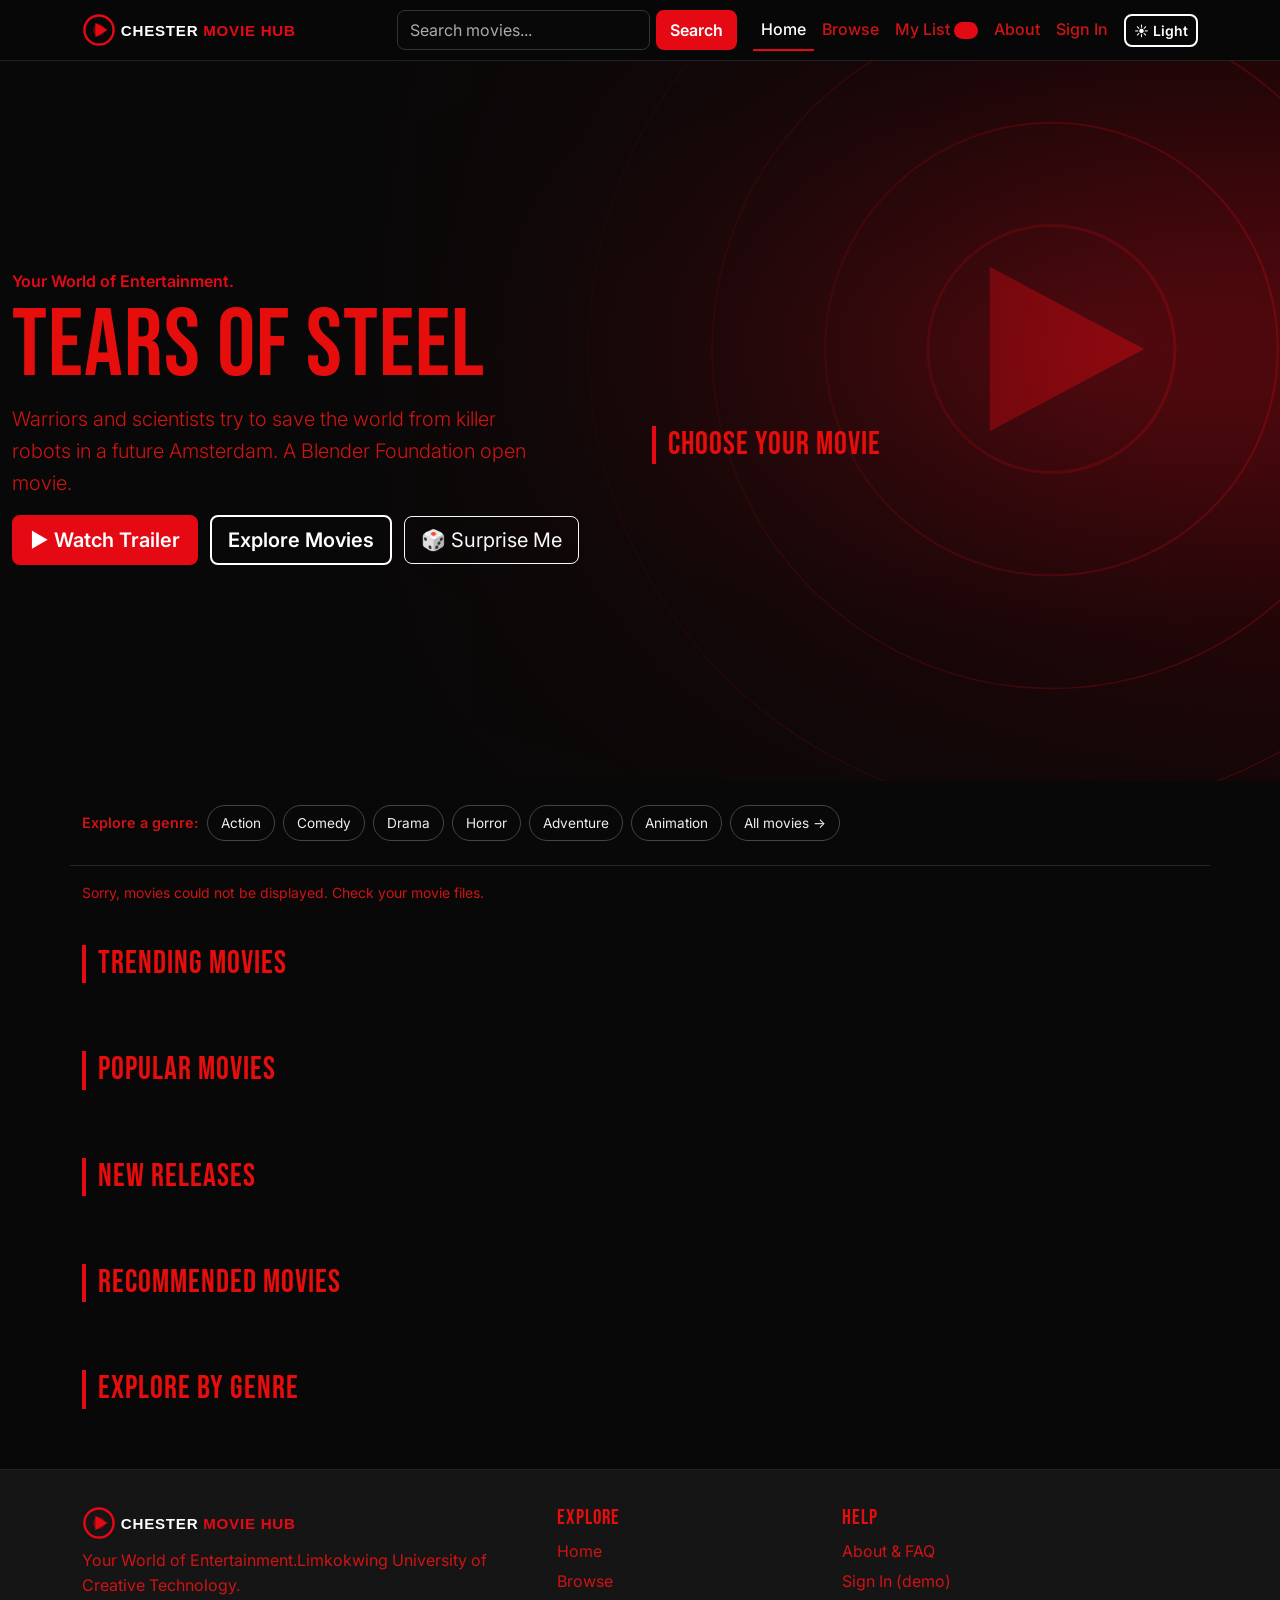
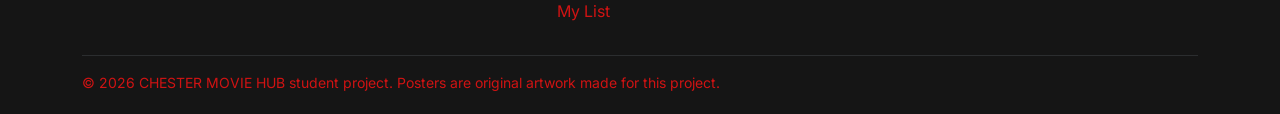
<file: index.html>
<!DOCTYPE html>
<html lang="en" data-bs-theme="dark">
<head>
  <meta charset="UTF-8">
  <meta name="viewport" content="width=device-width, initial-scale=1">
  <meta name="description" content="CHESTER MOVIE HUB streaming platform demo">
  <title>CHESTER MOVIE HUB | Your World of Entertainment</title>
  <link rel="icon" href="images/logo.svg" type="image/svg+xml">
  <link rel="preconnect" href="https://fonts.googleapis.com">
  <link href="https://fonts.googleapis.com/css2?family=Bebas+Neue&family=Inter:wght@400;500;600&display=swap" rel="stylesheet">
  <!-- Bootstrap 5 (CDN): navbar, grid, buttons, forms, modal, accordion, spacing utilities -->
  <link href="https://cdn.jsdelivr.net/npm/bootstrap@5.3.3/dist/css/bootstrap.min.css" rel="stylesheet">
  <link href="css/style.css" rel="stylesheet">
</head>



<script>
function playMovie(video, title) {
    const player = document.getElementById("moviePlayer");

    player.src = video;
    player.load();
    player.play();

    document.querySelector(".movie-player h3").textContent = title;
}
</script>

<body>
<header>
  <nav id="mainNav" class="navbar navbar-expand-lg sticky-top">
    <div class="container">
      <a class="navbar-brand" href="index.html"><img class="brand-logo" src="images/logo.svg" alt="CHESTER MOVIE HUB logo"></a>
      <button class="navbar-toggler" type="button" data-bs-toggle="collapse" data-bs-target="#navMenu" aria-controls="navMenu" aria-expanded="false" aria-label="Toggle navigation"><span class="navbar-toggler-icon"></span></button>
      <div class="collapse navbar-collapse" id="navMenu">
        <form class="nav-search d-flex ms-lg-auto me-lg-3 my-2 my-lg-0" id="homeSearchForm" role="search">
          <label class="visually-hidden" for="homeSearchInput">Search movies</label>
          <input class="form-control" id="homeSearchInput" type="search" placeholder="Search movies..." aria-label="Search movies">
          <button class="btn btn-cine" type="submit" aria-label="Submit movie search">Search</button>
        </form>
        <ul class="navbar-nav">
          <li class="nav-item"><a class="nav-link active" href="index.html" aria-current="page">Home</a></li>
          <li class="nav-item"><a class="nav-link" href="browse.html">Browse</a></li>
          <li class="nav-item"><a class="nav-link" href="my-list.html">My List<span class="list-badge" id="listCount">0</span></a></li>
          <li class="nav-item"><a class="nav-link" href="about.html">About</a></li>
          <li class="nav-item"><a class="nav-link" href="signin.html">Sign In</a></li>
        </ul>
      </div>
    </div>
  </nav>
</header>
<main>
  <section class="hero" aria-label="Featured movie">
    <div class="container">
      <p class="tagline mb-1">Your World of Entertainment.</p>
      <h1>Tears of Steel</h1>
      <p class="lead">Warriors and scientists try to save the world from killer robots in a future Amsterdam. A Blender Foundation open movie.</p>
      <button id="heroTrailer" class="btn btn-cine btn-lg me-2 mb-2" type="button">▶ Watch Trailer</button>
      <a class="btn btn-outline-cine btn-lg mb-2" href="browse.html">Explore Movies</a>
      <button id="surpriseMovie" class="btn btn-outline-light btn-lg mb-2 ms-lg-2" type="button">🎲 Surprise Me</button>
    </div>
    <section class="container py-5">
    <h2 class="section-title">Choose Your Movie</h2>

    <div class="row g-4">
    </div>
</section>
  </section>
  <section class="container quick-explore py-4" aria-label="Quick genre filters">
    <div class="d-flex flex-wrap align-items-center gap-2">
      <span class="quick-label">Explore a genre:</span>
      <a class="genre-chip" href="browse.html?genre=Action">Action</a>
      <a class="genre-chip" href="browse.html?genre=Comedy">Comedy</a>
      <a class="genre-chip" href="browse.html?genre=Drama">Drama</a>
      <a class="genre-chip" href="browse.html?genre=Horror">Horror</a>
      <a class="genre-chip" href="browse.html?genre=Adventure">Adventure</a>
      <a class="genre-chip" href="browse.html?genre=Animation">Animation</a>
      <a class="genre-chip" href="browse.html">All movies →</a>
    </div>
    
  </section>
  <div class="container">
    <p id="homeStatus" class="small mt-3" role="status"></p>
    <section class="mb-4" aria-labelledby="trendingTitle">
      <h2 class="section-title" id="trendingTitle">Trending Movies</h2>
      <div class="movie-row" id="trendingRow"></div>
    </section>
    <section class="mb-4" aria-labelledby="popularTitle">
      <h2 class="section-title" id="popularTitle">Popular Movies</h2>
      <div class="movie-row" id="popularRow"></div>
    </section>
    <section class="mb-4" aria-labelledby="newTitle">
      <h2 class="section-title" id="newTitle">New Releases</h2>
      <div class="movie-row" id="newRow"></div>
    </section>
    <section class="mb-4" aria-labelledby="recommendedTitle">
      <h2 class="section-title" id="recommendedTitle">Recommended Movies</h2>
      <div class="movie-row" id="recommendedRow"></div>
    </section>
    <section class="mb-4" aria-labelledby="genreTitle">
      <h2 class="section-title" id="genreTitle">Explore by Genre</h2>
      <div id="genreSections"></div>
    </section>
  </div>
</main>

<footer id="siteFooter">
  <div class="container">
    <div class="row g-4">
      <div class="col-12 col-md-5"><img class="brand-logo mb-2" src="images/logo.svg" alt="CHESTER MOVIE HUB logo"><p>Your World of Entertainment.Limkokwing University of Creative Technology.</p></div>
      <div class="col-6 col-md-3"><h3>Explore</h3><ul><li><a href="index.html">Home</a></li><li><a href="browse.html">Browse</a></li><li><a href="my-list.html">My List</a></li></ul></div>
      <div class="col-6 col-md-4"><h3>Help</h3><ul><li><a href="about.html">About &amp; FAQ</a></li><li><a href="signin.html">Sign In (demo)</a></li></ul></div>
    </div>
    <hr class="border-secondary">
    <p class="small mb-0">&copy; <span id="year">2026</span> CHESTER MOVIE HUB student project. Posters are original artwork made for this project.</p>
  </div>
</footer>
<script src="https://cdn.jsdelivr.net/npm/bootstrap@5.3.3/dist/js/bootstrap.bundle.min.js"></script>
<script src="js/movies.js"></script>
<script src="js/watchlist.js"></script>
<script src="js/script.js"></script>
<script src="js/home.js"></script>
</body>
</html>
</file>
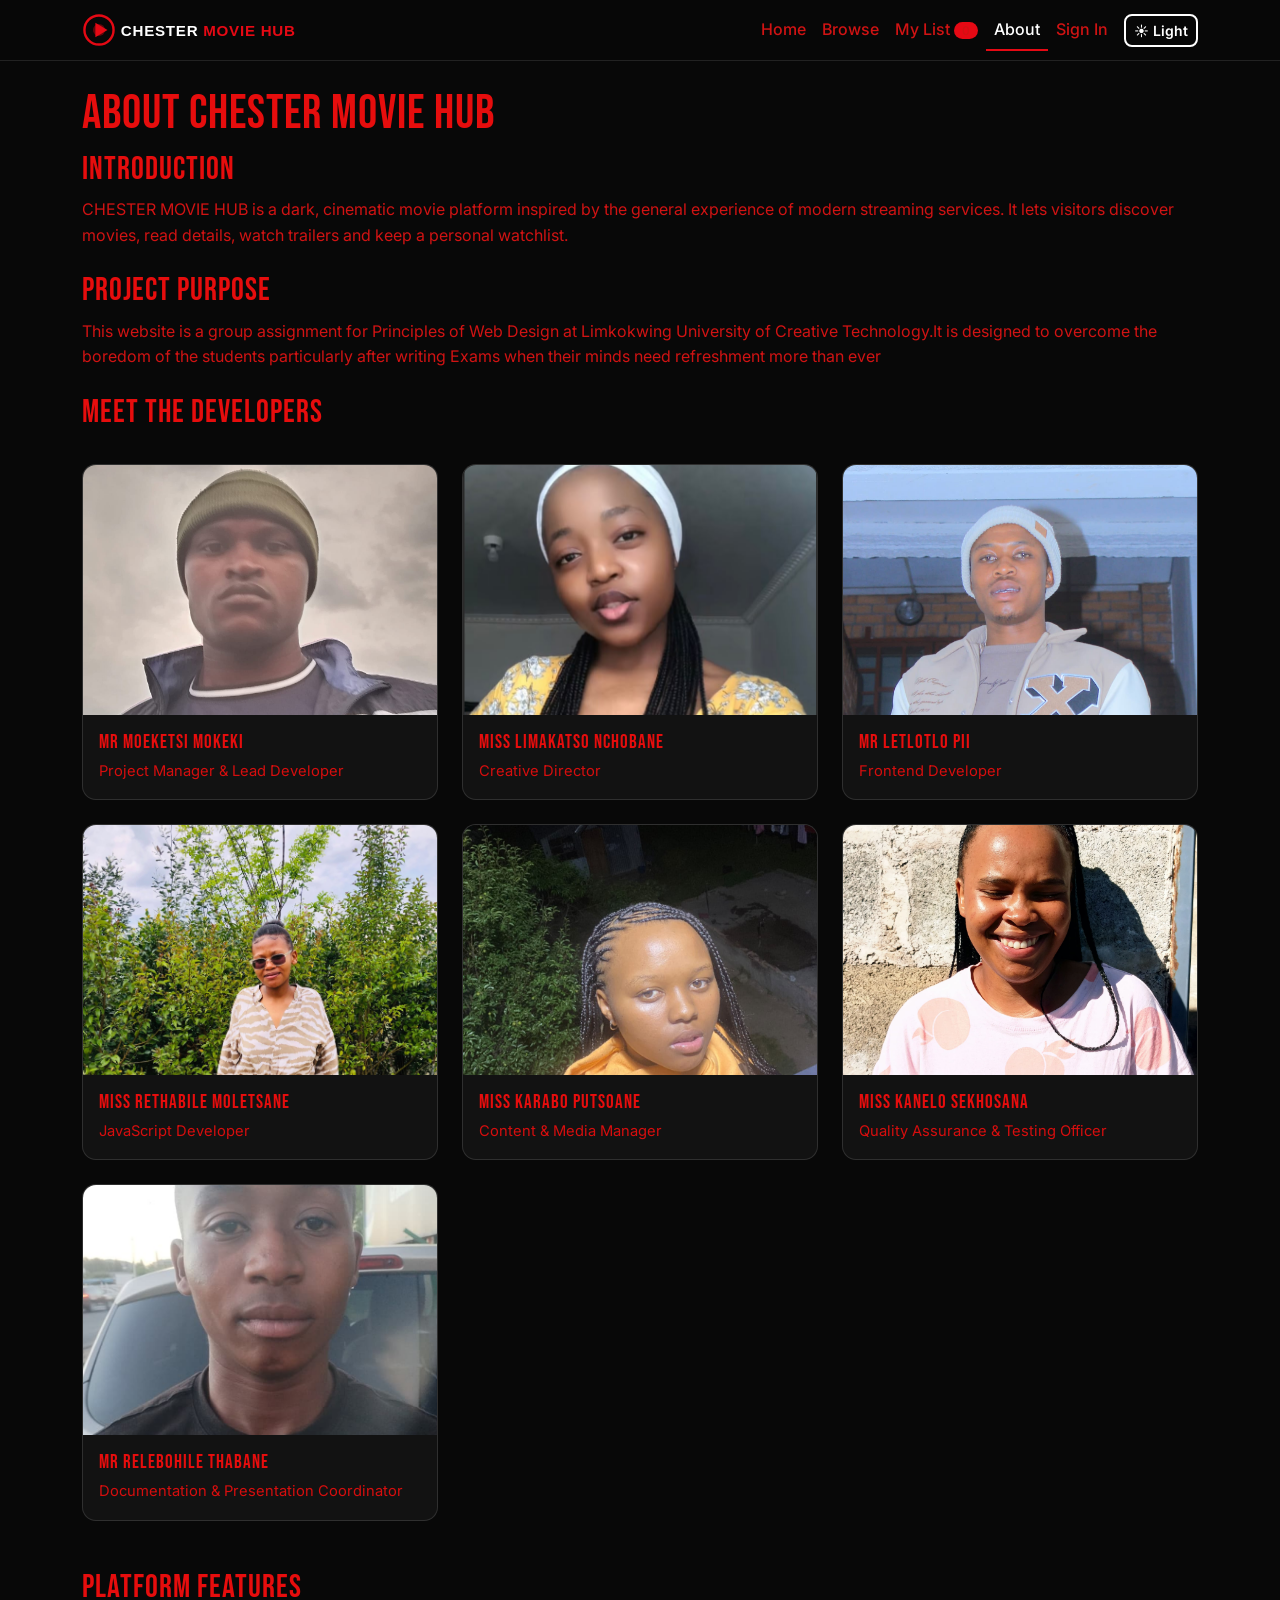
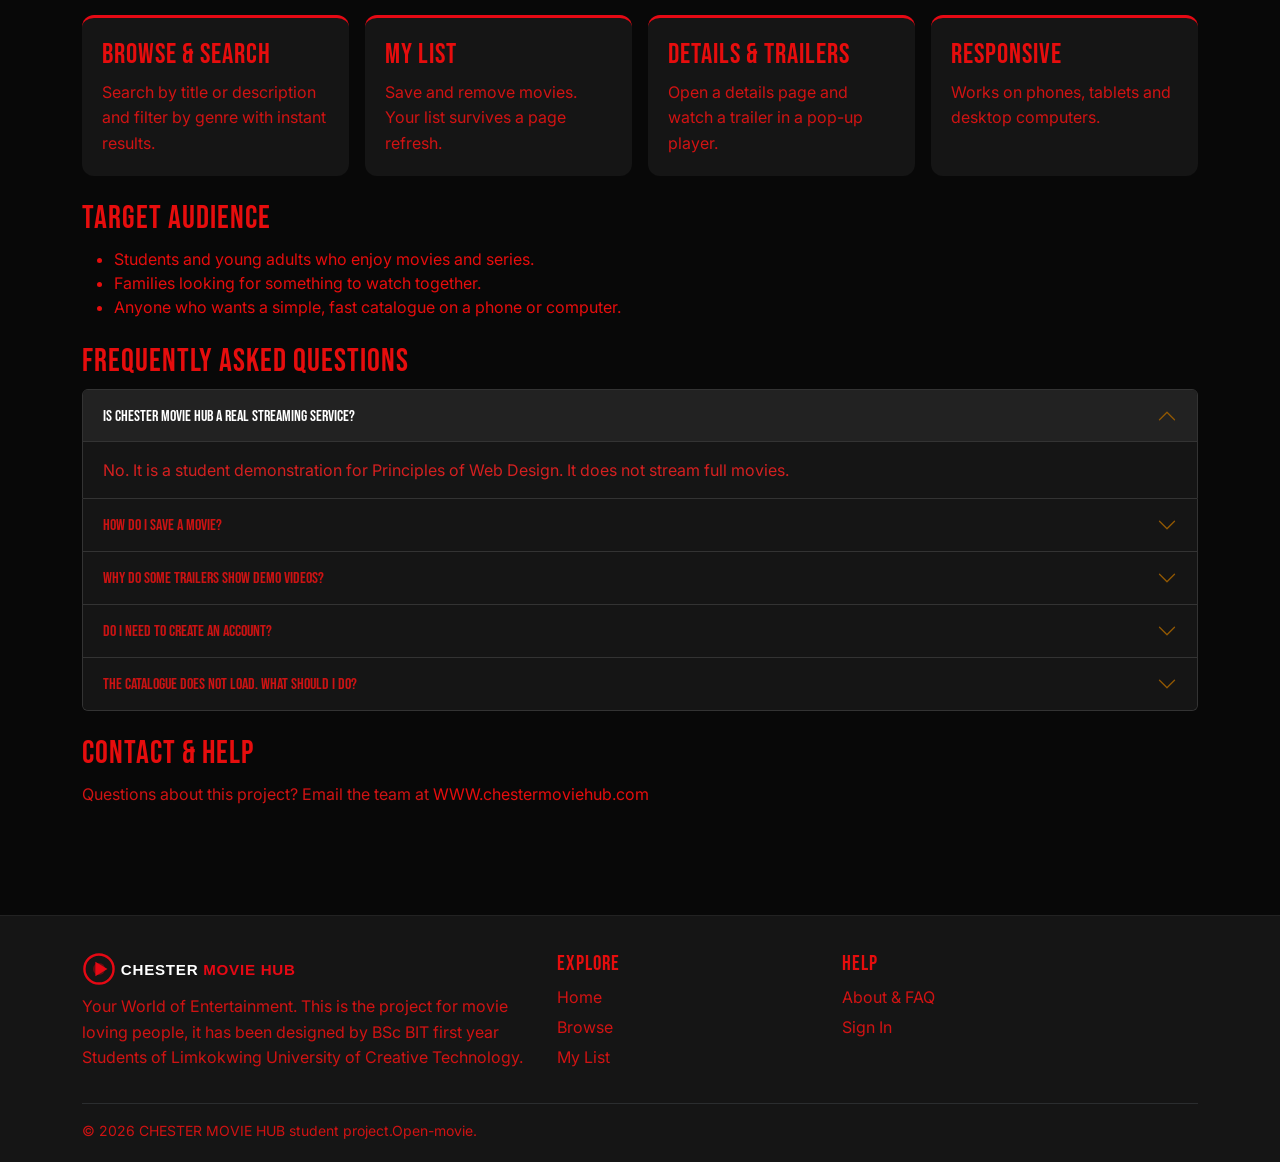
<file: about.html>
<!DOCTYPE html>
<html lang="en" data-bs-theme="dark">
<head>
  <meta charset="UTF-8">
  <meta name="viewport" content="width=device-width, initial-scale=1">
  <meta name="description" content="About CHESTER MOVIE HUB, FAQ and help">
  <title>About & Help | CHESTER MOVIE HUB</title>
  <link rel="icon" href="images/logo.svg" type="image/svg+xml">
  <link rel="preconnect" href="https://fonts.googleapis.com">
  <link href="https://fonts.googleapis.com/css2?family=Bebas+Neue&family=Inter:wght@400;500;600&display=swap" rel="stylesheet">
  <!-- Bootstrap 5 (CDN): navbar, grid, buttons, forms, modal, accordion, spacing utilities -->
  <link href="https://cdn.jsdelivr.net/npm/bootstrap@5.3.3/dist/css/bootstrap.min.css" rel="stylesheet">
  <link href="css/style.css" rel="stylesheet">
</head>
<body>
<header>
  <nav id="mainNav" class="navbar navbar-expand-lg sticky-top">
    <div class="container">
      <a class="navbar-brand" href="index.html"><img class="brand-logo" src="images/logo.svg" alt="CHESTER MOVIE HUB logo"></a>
      <button class="navbar-toggler" type="button" data-bs-toggle="collapse" data-bs-target="#navMenu" aria-controls="navMenu" aria-expanded="false" aria-label="Toggle navigation"><span class="navbar-toggler-icon"></span></button>
      <div class="collapse navbar-collapse" id="navMenu">
        <ul class="navbar-nav ms-auto">
          <li class="nav-item"><a class="nav-link" href="index.html">Home</a></li>
          <li class="nav-item"><a class="nav-link" href="browse.html">Browse</a></li>
          <li class="nav-item"><a class="nav-link" href="my-list.html">My List<span class="list-badge" id="listCount">0</span></a></li>
          <li class="nav-item"><a class="nav-link active" href="about.html" aria-current="page">About</a></li>
          <li class="nav-item"><a class="nav-link" href="signin.html">Sign In</a></li>
        </ul>
      </div>
    </div>
  </nav>
</header>
<main class="container py-4">
  <h1 class="display-5">About CHESTER MOVIE HUB</h1>
  <section class="mb-4" aria-labelledby="introTitle"><h2 id="introTitle">Introduction</h2><p>CHESTER MOVIE HUB is a dark, cinematic movie platform inspired by the general experience of modern streaming services. It lets visitors discover movies, read details, watch trailers and keep a personal watchlist.</p></section>
  <section class="mb-4" aria-labelledby="purposeTitle"><h2 id="purposeTitle">Project purpose</h2><p>This website is a group assignment for Principles of Web Design at Limkokwing University of Creative Technology.It is designed to overcome the boredom of the students particularly after writing Exams when their minds need refreshment more than ever</p></section>
  <section class="mb-5" aria-labelledby="developersTitle">
    <h2 id="developersTitle">Meet the Developers</h2>
    <div class="row g-4 mt-1">
      <div class="col-12 col-sm-6 col-lg-4"><article class="developer-card h-100">
        <img src="images/team/mokeki.jpg"
     alt="Mokeki"
     class="developer-photo">
        <div class="p-3"><h3>Mr Moeketsi Mokeki</h3><p class="mb-0">Project Manager & Lead Developer</p></div>
      </article></div>
      <div class="col-12 col-sm-6 col-lg-4"><article class="developer-card h-100">
        <img src="images/team/1nchobane.jpg"
     alt="nchobane"
     class="developer-photo">
        <div class="p-3"><h3>Miss Limakatso Nchobane</h3><p class="mb-0">Creative Director</p></div>
      </article></div>
      <div class="col-12 col-sm-6 col-lg-4"><article class="developer-card h-100">
        <img src="images/team/Letlotlo.jpg"
     alt="Letlotlo"
     class="developer-photo">
        <div class="p-3"><h3>Mr Letlotlo Pii</h3><p class="mb-0">Frontend Developer</p></div>
      </article></div>
      <div class="col-12 col-sm-6 col-lg-4"><article class="developer-card h-100">
        <img src="images/team/Rethabile.jpg"
     alt="Rethabile"
     class="developer-photo">
        <div class="p-3"><h3>Miss Rethabile Moletsane</h3><p class="mb-0">JavaScript Developer</p></div>
      </article></div>
      <div class="col-12 col-sm-6 col-lg-4"><article class="developer-card h-100">
        <img src="images/team/karabo.jpg"
     alt="putsoane"
     class="developer-photo">
        <div class="p-3"><h3>Miss Karabo Putsoane</h3><p class="mb-0">Content & Media Manager</p></div>
      </article></div>
      <div class="col-12 col-sm-6 col-lg-4"><article class="developer-card h-100">
        <img src="images/team/kanelo.jpg"
     alt="kanelo"
     class="developer-photo">
        <div class="p-3"><h3>Miss Kanelo Sekhosana</h3><p class="mb-0">Quality Assurance & Testing Officer</p></div>
      </article></div>
      <div class="col-12 col-sm-6 col-lg-4"><article class="developer-card h-100">
        <img src="images/team/thabane.jpg"
     alt="thabane"
     class="developer-photo">
        <div class="p-3"><h3>Mr Relebohile Thabane</h3><p class="mb-0">Documentation & Presentation Coordinator</p></div>
      </article></div>
    </div>
   </section>
  <section class="mb-4" aria-labelledby="featTitle"><h2 id="featTitle">Platform features</h2><div class="row g-3"><div class="col-12 col-sm-6 col-lg-3"><div class="feature-box"><h3>Browse &amp; search</h3><p class="mb-0">Search by title or description and filter by genre with instant results.</p></div></div><div class="col-12 col-sm-6 col-lg-3"><div class="feature-box"><h3>My List</h3><p class="mb-0">Save and remove movies. Your list survives a page refresh.</p></div></div><div class="col-12 col-sm-6 col-lg-3"><div class="feature-box"><h3>Details &amp; trailers</h3><p class="mb-0">Open a details page and watch a trailer in a pop-up player.</p></div></div><div class="col-12 col-sm-6 col-lg-3"><div class="feature-box"><h3>Responsive</h3><p class="mb-0">Works on phones, tablets and desktop computers.</p></div></div></div></section>
  <section class="mb-4" aria-labelledby="audTitle"><h2 id="audTitle">Target audience</h2><ul><li>Students and young adults who enjoy movies and series.</li><li>Families looking for something to watch together.</li><li>Anyone who wants a simple, fast catalogue on a phone or computer.</li></ul></section>
  <section class="mb-4" aria-labelledby="faqTitle"><h2 id="faqTitle">Frequently asked questions</h2>
    <div class="accordion" id="faqList">
        <div class="accordion-item"><h3 class="accordion-header"><button class="accordion-button" type="button" data-bs-toggle="collapse" data-bs-target="#faq0" aria-expanded="true" aria-controls="faq0">Is CHESTER MOVIE HUB a real streaming service?</button></h3>
          <div id="faq0" class="accordion-collapse collapse show" data-bs-parent="#faqList"><div class="accordion-body">No. It is a student demonstration for Principles of Web Design. It does not stream full movies.</div></div></div>
        <div class="accordion-item"><h3 class="accordion-header"><button class="accordion-button collapsed" type="button" data-bs-toggle="collapse" data-bs-target="#faq1" aria-expanded="false" aria-controls="faq1">How do I save a movie?</button></h3>
          <div id="faq1" class="accordion-collapse collapse" data-bs-parent="#faqList"><div class="accordion-body">Press "+ My List" on any movie card. Your list is saved in your browser (localStorage), so it is still there after you refresh.</div></div></div>
        <div class="accordion-item"><h3 class="accordion-header"><button class="accordion-button collapsed" type="button" data-bs-toggle="collapse" data-bs-target="#faq2" aria-expanded="false" aria-controls="faq2">Why do some trailers show demo videos?</button></h3>
          <div id="faq2" class="accordion-collapse collapse" data-bs-parent="#faqList"><div class="accordion-body">Six titles are real Creative Commons open movies with their own trailers. The other six are original sample titles that reuse an open-movie trailer as a demo.</div></div></div>
        <div class="accordion-item"><h3 class="accordion-header"><button class="accordion-button collapsed" type="button" data-bs-toggle="collapse" data-bs-target="#faq3" aria-expanded="false" aria-controls="faq3">Do I need to create an account?</button></h3>
          <div id="faq3" class="accordion-collapse collapse" data-bs-parent="#faqList"><div class="accordion-body">No. The Sign In page is a demo with form validation only. Nothing is stored or sent.</div></div></div>
        <div class="accordion-item"><h3 class="accordion-header"><button class="accordion-button collapsed" type="button" data-bs-toggle="collapse" data-bs-target="#faq4" aria-expanded="false" aria-controls="faq4">The catalogue does not load. What should I do?</button></h3>
          <div id="faq4" class="accordion-collapse collapse" data-bs-parent="#faqList"><div class="accordion-body">Run the site with Live Server (or open the hosted link). Browsers can block data/movies.json when a page is opened directly from the file system.</div></div></div>
    </div></section>
  <section class="mb-4" aria-labelledby="helpTitle"><h2 id="helpTitle">Contact &amp; help</h2><p>Questions about this project? Email the team at <a href="mailto: WWW.chestermoviehub.com">WWW.chestermoviehub.com</a></p></section>
</main>

<footer id="siteFooter">
  <div class="container">
    <div class="row g-4">
      <div class="col-12 col-md-5"><img class="brand-logo mb-2" src="images/logo.svg" alt="CHESTER MOVIE HUB logo"><p>Your World of Entertainment. This is the project for movie loving people, it has been designed by BSc BIT first year Students of Limkokwing University of Creative Technology.</p></div>
      <div class="col-6 col-md-3"><h3>Explore</h3><ul><li><a href="index.html">Home</a></li><li><a href="browse.html">Browse</a></li><li><a href="my-list.html">My List</a></li></ul></div>
      <div class="col-6 col-md-4"><h3>Help</h3><ul><li><a href="about.html">About &amp; FAQ</a></li><li><a href="signin.html">Sign In</a></li></ul></div>
    </div>
    <hr class="border-secondary">
    <p class="small mb-0">&copy; <span id="year">2026</span> CHESTER MOVIE HUB student project.Open-movie.</p>
  </div>
</footer>
<script src="https://cdn.jsdelivr.net/npm/bootstrap@5.3.3/dist/js/bootstrap.bundle.min.js"></script>
<script src="js/movies.js"></script>
<script src="js/watchlist.js"></script>
<script src="js/script.js"></script>
</body>
</html>
</file>
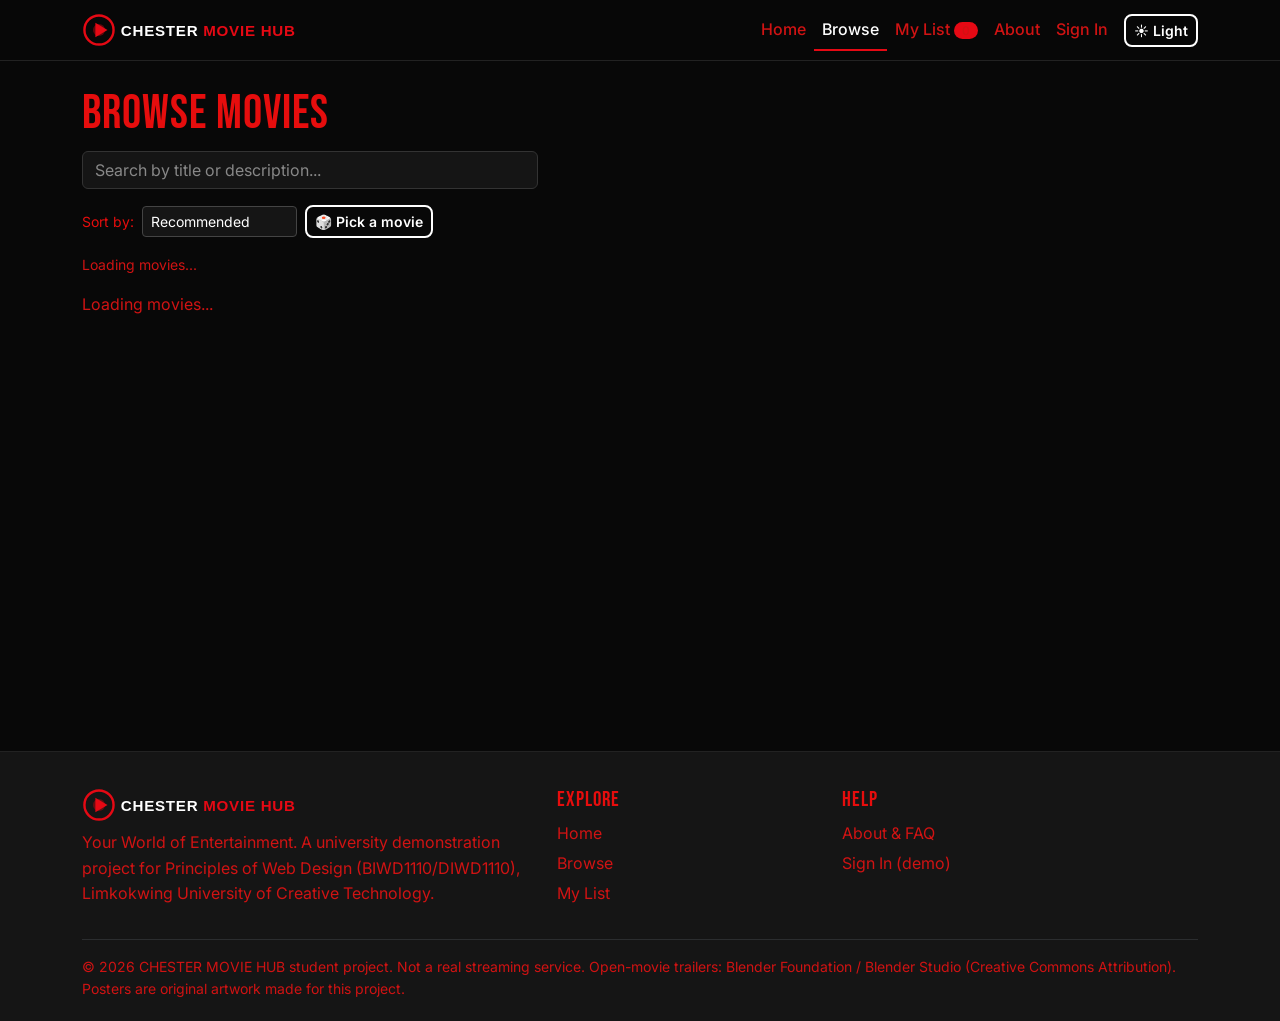
<file: browse.html>
<!DOCTYPE html>
<html lang="en" data-bs-theme="dark">
<head>
  <meta charset="UTF-8">
  <meta name="viewport" content="width=device-width, initial-scale=1">
  <meta name="description" content="Search and filter the CHESTER MOVIE HUB catalogue">
  <title>Browse Movies | CHESTER MOVIE HUB</title>
  <link rel="icon" href="images/logo.svg" type="image/svg+xml">
  <link rel="preconnect" href="https://fonts.googleapis.com">
  <link href="https://fonts.googleapis.com/css2?family=Bebas+Neue&family=Inter:wght@400;500;600&display=swap" rel="stylesheet">
  <!-- Bootstrap 5 (CDN): navbar, grid, buttons, forms, modal, accordion, spacing utilities -->
  <link href="https://cdn.jsdelivr.net/npm/bootstrap@5.3.3/dist/css/bootstrap.min.css" rel="stylesheet">
  <link href="css/style.css" rel="stylesheet">
</head>
<body>
<header>
  <nav id="mainNav" class="navbar navbar-expand-lg sticky-top">
    <div class="container">
      <a class="navbar-brand" href="index.html"><img class="brand-logo" src="images/logo.svg" alt="CHESTER MOVIE HUB logo"></a>
      <button class="navbar-toggler" type="button" data-bs-toggle="collapse" data-bs-target="#navMenu" aria-controls="navMenu" aria-expanded="false" aria-label="Toggle navigation"><span class="navbar-toggler-icon"></span></button>
      <div class="collapse navbar-collapse" id="navMenu">
        <ul class="navbar-nav ms-auto">
          <li class="nav-item"><a class="nav-link" href="index.html">Home</a></li>
          <li class="nav-item"><a class="nav-link active" href="browse.html" aria-current="page">Browse</a></li>
          <li class="nav-item"><a class="nav-link" href="my-list.html">My List<span class="list-badge" id="listCount">0</span></a></li>
          <li class="nav-item"><a class="nav-link" href="about.html">About</a></li>
          <li class="nav-item"><a class="nav-link" href="signin.html">Sign In</a></li>
        </ul>
      </div>
    </div>
  </nav>
</header>
<main class="container py-4">
  <h1 class="display-5">Browse Movies</h1>
  <div id="browseAlert" class="alert alert-warning d-none" role="alert">Could not load data/movies.json, so built-in sample data is shown. Run the site with Live Server.</div>
  <section aria-label="Search and filter" class="row g-3 align-items-center mb-3">
    <div class="col-12 col-md-5"><label for="searchInput" class="visually-hidden">Search movies</label><input id="searchInput" type="search" class="form-control" placeholder="Search by title or description..."></div>
    <div class="col-12 col-md-7"><div id="genreButtons" class="d-flex flex-wrap gap-2" role="group" aria-label="Filter by genre"></div></div>
    <div class="col-12 d-flex flex-wrap align-items-center gap-2">
      <label for="sortMovies" class="small mb-0">Sort by:</label>
      <select id="sortMovies" class="form-select form-select-sm sort-select" aria-label="Sort movies">
        <option value="default">Recommended</option>
        <option value="newest">Newest first</option>
        <option value="oldest">Oldest first</option>
        <option value="title">Title A–Z</option>
      </select>
      <button id="surpriseBrowse" class="btn btn-outline-cine btn-sm" type="button">🎲 Pick a movie</button>
    </div>
  </section>
  <p id="resultInfo" class="small" role="status">Loading movies...</p>
  <section id="movieGrid" class="movie-grid" aria-label="Movie catalogue"></section>
</main>

<footer id="siteFooter">
  <div class="container">
    <div class="row g-4">
      <div class="col-12 col-md-5"><img class="brand-logo mb-2" src="images/logo.svg" alt="CHESTER MOVIE HUB logo"><p>Your World of Entertainment. A university demonstration project for Principles of Web Design (BIWD1110/DIWD1110), Limkokwing University of Creative Technology.</p></div>
      <div class="col-6 col-md-3"><h3>Explore</h3><ul><li><a href="index.html">Home</a></li><li><a href="browse.html">Browse</a></li><li><a href="my-list.html">My List</a></li></ul></div>
      <div class="col-6 col-md-4"><h3>Help</h3><ul><li><a href="about.html">About &amp; FAQ</a></li><li><a href="signin.html">Sign In (demo)</a></li></ul></div>
    </div>
    <hr class="border-secondary">
    <p class="small mb-0">&copy; <span id="year">2026</span> CHESTER MOVIE HUB student project. Not a real streaming service. Open-movie trailers: Blender Foundation / Blender Studio (Creative Commons Attribution). Posters are original artwork made for this project.</p>
  </div>
</footer>
<script src="https://cdn.jsdelivr.net/npm/bootstrap@5.3.3/dist/js/bootstrap.bundle.min.js"></script>
<script src="js/movies.js"></script>
<script src="js/watchlist.js"></script>
<script src="js/script.js"></script>
<script src="js/browse.js"></script>
</body>
</html>
</file>
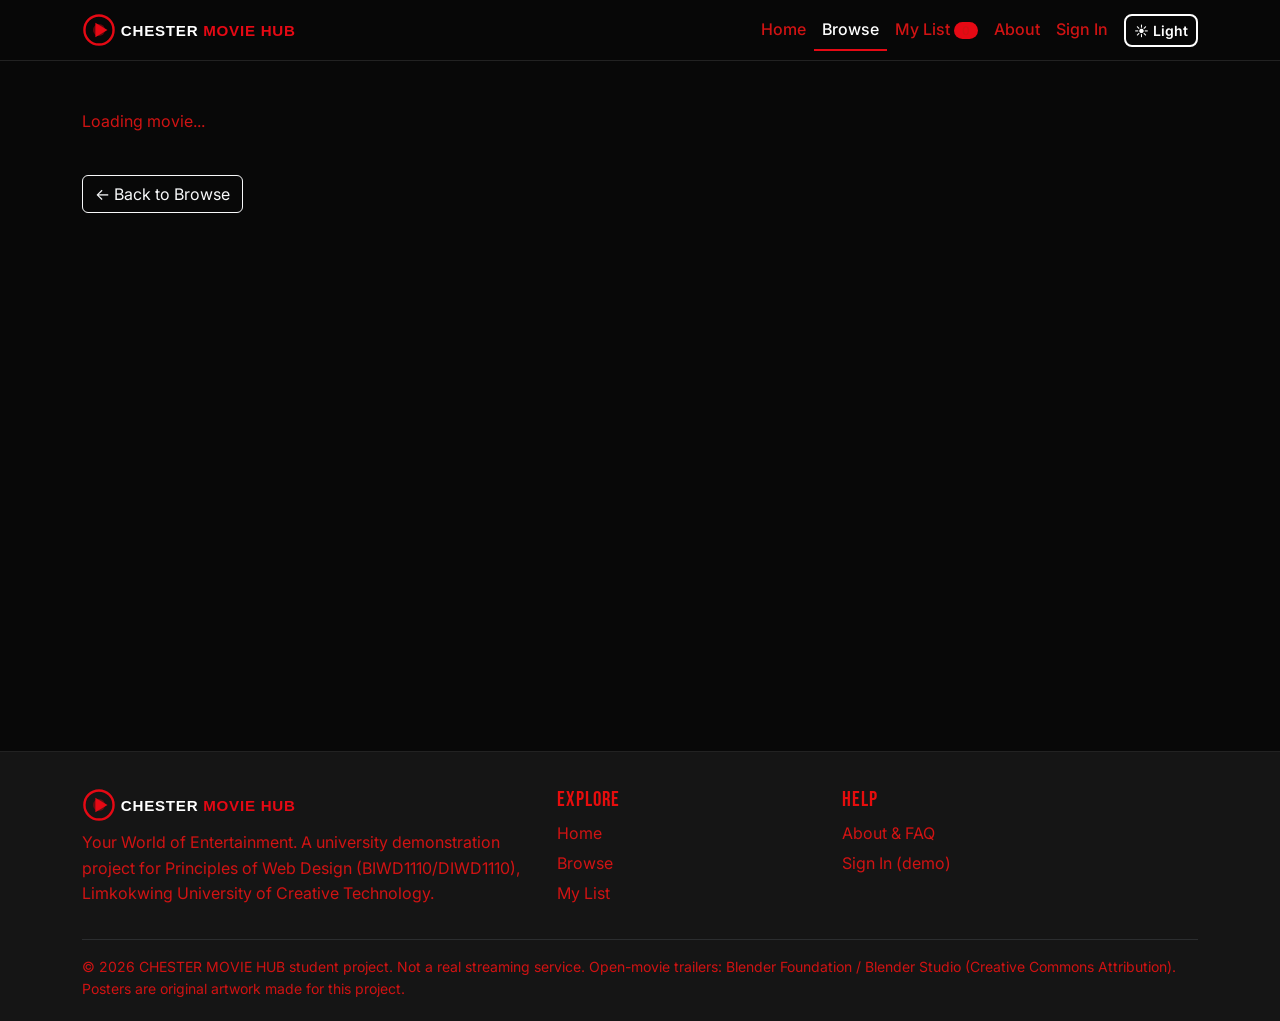
<file: details.html>
<!DOCTYPE html>
<html lang="en" data-bs-theme="dark">
<head>
  <meta charset="UTF-8">
  <meta name="viewport" content="width=device-width, initial-scale=1">
  <meta name="description" content="Movie details page">
  <title>Movie Details | CHESTER MOVIE HUB</title>
  <link rel="icon" href="images/logo.svg" type="image/svg+xml">
  <link rel="preconnect" href="https://fonts.googleapis.com">
  <link href="https://fonts.googleapis.com/css2?family=Bebas+Neue&family=Inter:wght@400;500;600&display=swap" rel="stylesheet">
  <!-- Bootstrap 5 (CDN): navbar, grid, buttons, forms, modal, accordion, spacing utilities -->
  <link href="https://cdn.jsdelivr.net/npm/bootstrap@5.3.3/dist/css/bootstrap.min.css" rel="stylesheet">
  <link href="css/style.css" rel="stylesheet">
</head>
<body>
<header>
  <nav id="mainNav" class="navbar navbar-expand-lg sticky-top">
    <div class="container">
      <a class="navbar-brand" href="index.html"><img class="brand-logo" src="images/logo.svg" alt="CHESTER MOVIE HUB logo"></a>
      <button class="navbar-toggler" type="button" data-bs-toggle="collapse" data-bs-target="#navMenu" aria-controls="navMenu" aria-expanded="false" aria-label="Toggle navigation"><span class="navbar-toggler-icon"></span></button>
      <div class="collapse navbar-collapse" id="navMenu">
        <ul class="navbar-nav ms-auto">
          <li class="nav-item"><a class="nav-link" href="index.html">Home</a></li>
          <li class="nav-item"><a class="nav-link active" href="browse.html" aria-current="page">Browse</a></li>
          <li class="nav-item"><a class="nav-link" href="my-list.html">My List<span class="list-badge" id="listCount">0</span></a></li>
          <li class="nav-item"><a class="nav-link" href="about.html">About</a></li>
          <li class="nav-item"><a class="nav-link" href="signin.html">Sign In</a></li>
        </ul>
      </div>
    </div>
  </nav>
</header>
<main class="container py-5">
  <article id="detailsBox"><p>Loading movie...</p></article>
  <a class="btn btn-outline-light mt-4" href="browse.html">← Back to Browse</a>
</main>

<footer id="siteFooter">
  <div class="container">
    <div class="row g-4">
      <div class="col-12 col-md-5"><img class="brand-logo mb-2" src="images/logo.svg" alt="CHESTER MOVIE HUB logo"><p>Your World of Entertainment. A university demonstration project for Principles of Web Design (BIWD1110/DIWD1110), Limkokwing University of Creative Technology.</p></div>
      <div class="col-6 col-md-3"><h3>Explore</h3><ul><li><a href="index.html">Home</a></li><li><a href="browse.html">Browse</a></li><li><a href="my-list.html">My List</a></li></ul></div>
      <div class="col-6 col-md-4"><h3>Help</h3><ul><li><a href="about.html">About &amp; FAQ</a></li><li><a href="signin.html">Sign In (demo)</a></li></ul></div>
    </div>
    <hr class="border-secondary">
    <p class="small mb-0">&copy; <span id="year">2026</span> CHESTER MOVIE HUB student project. Not a real streaming service. Open-movie trailers: Blender Foundation / Blender Studio (Creative Commons Attribution). Posters are original artwork made for this project.</p>
  </div>
</footer>
<script src="https://cdn.jsdelivr.net/npm/bootstrap@5.3.3/dist/js/bootstrap.bundle.min.js"></script>
<script src="js/movies.js"></script>
<script src="js/watchlist.js"></script>
<script src="js/script.js"></script>
<script src="js/details.js"></script>
</body>
</html>
</file>
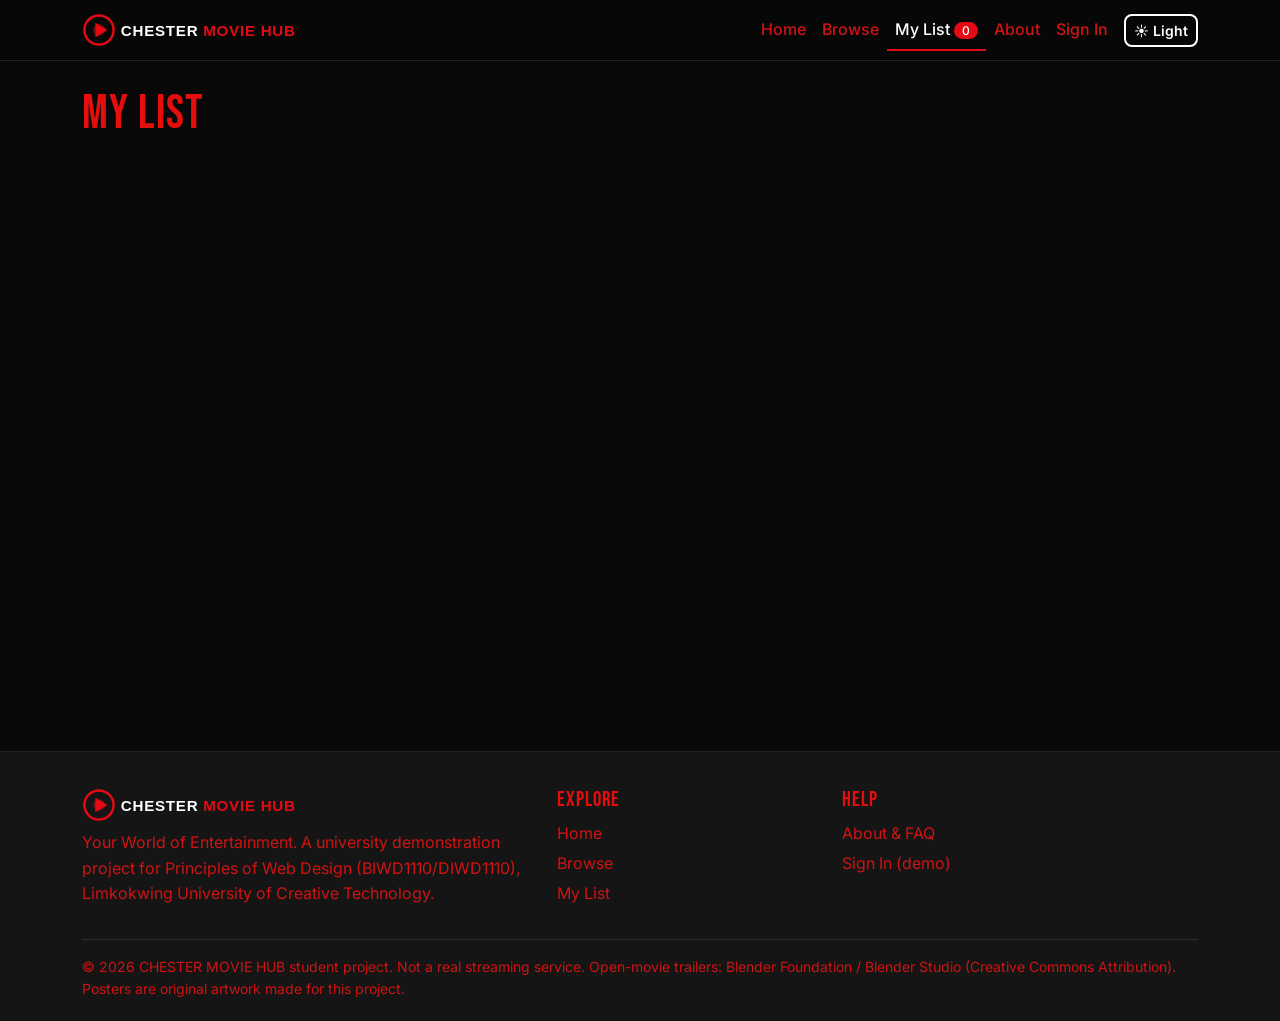
<file: my-list.html>
<!DOCTYPE html>
<html lang="en" data-bs-theme="dark">
<head>
  <meta charset="UTF-8">
  <meta name="viewport" content="width=device-width, initial-scale=1">
  <meta name="description" content="Your saved movies">
  <title>My List | CHESTER MOVIE HUB</title>
  <link rel="icon" href="images/logo.svg" type="image/svg+xml">
  <link rel="preconnect" href="https://fonts.googleapis.com">
  <link href="https://fonts.googleapis.com/css2?family=Bebas+Neue&family=Inter:wght@400;500;600&display=swap" rel="stylesheet">
  <!-- Bootstrap 5 (CDN): navbar, grid, buttons, forms, modal, accordion, spacing utilities -->
  <link href="https://cdn.jsdelivr.net/npm/bootstrap@5.3.3/dist/css/bootstrap.min.css" rel="stylesheet">
  <link href="css/style.css" rel="stylesheet">
</head>
<body>
<header>
  <nav id="mainNav" class="navbar navbar-expand-lg sticky-top">
    <div class="container">
      <a class="navbar-brand" href="index.html"><img class="brand-logo" src="images/logo.svg" alt="CHESTER MOVIE HUB logo"></a>
      <button class="navbar-toggler" type="button" data-bs-toggle="collapse" data-bs-target="#navMenu" aria-controls="navMenu" aria-expanded="false" aria-label="Toggle navigation"><span class="navbar-toggler-icon"></span></button>
      <div class="collapse navbar-collapse" id="navMenu">
        <ul class="navbar-nav ms-auto">
          <li class="nav-item"><a class="nav-link" href="index.html">Home</a></li>
          <li class="nav-item"><a class="nav-link" href="browse.html">Browse</a></li>
          <li class="nav-item"><a class="nav-link active" href="my-list.html" aria-current="page">My List<span class="list-badge" id="listCount">0</span></a></li>
          <li class="nav-item"><a class="nav-link" href="about.html">About</a></li>
          <li class="nav-item"><a class="nav-link" href="signin.html">Sign In</a></li>
        </ul>
      </div>
    </div>
  </nav>
</header>
<main class="container py-4">
  <div class="d-flex flex-wrap justify-content-between align-items-center mb-3">
    <h1 class="display-5 mb-0">My List</h1>
    <button id="clearBtn" class="btn btn-outline-light btn-sm d-none" type="button">Clear list</button>
  </div>
  <div id="emptyMsg" class="text-center py-5 d-none">
    <h2>Your list is empty</h2>
    <p>Save movies with the "+ My List" button and they will appear here.</p>
    <a class="btn btn-cine" href="browse.html">Browse movies</a>
  </div>
  <section id="listGrid" class="movie-grid" aria-label="Saved movies"></section>
</main>

<footer id="siteFooter">
  <div class="container">
    <div class="row g-4">
      <div class="col-12 col-md-5"><img class="brand-logo mb-2" src="images/logo.svg" alt="CHESTER MOVIE HUB logo"><p>Your World of Entertainment. A university demonstration project for Principles of Web Design (BIWD1110/DIWD1110), Limkokwing University of Creative Technology.</p></div>
      <div class="col-6 col-md-3"><h3>Explore</h3><ul><li><a href="index.html">Home</a></li><li><a href="browse.html">Browse</a></li><li><a href="my-list.html">My List</a></li></ul></div>
      <div class="col-6 col-md-4"><h3>Help</h3><ul><li><a href="about.html">About &amp; FAQ</a></li><li><a href="signin.html">Sign In (demo)</a></li></ul></div>
    </div>
    <hr class="border-secondary">
    <p class="small mb-0">&copy; <span id="year">2026</span> CHESTER MOVIE HUB student project. Not a real streaming service. Open-movie trailers: Blender Foundation / Blender Studio (Creative Commons Attribution). Posters are original artwork made for this project.</p>
  </div>
</footer>
<script src="https://cdn.jsdelivr.net/npm/bootstrap@5.3.3/dist/js/bootstrap.bundle.min.js"></script>
<script src="js/movies.js"></script>
<script src="js/watchlist.js"></script>
<script src="js/script.js"></script>
<script src="js/my-list.js"></script>
</body>
</html>
</file>
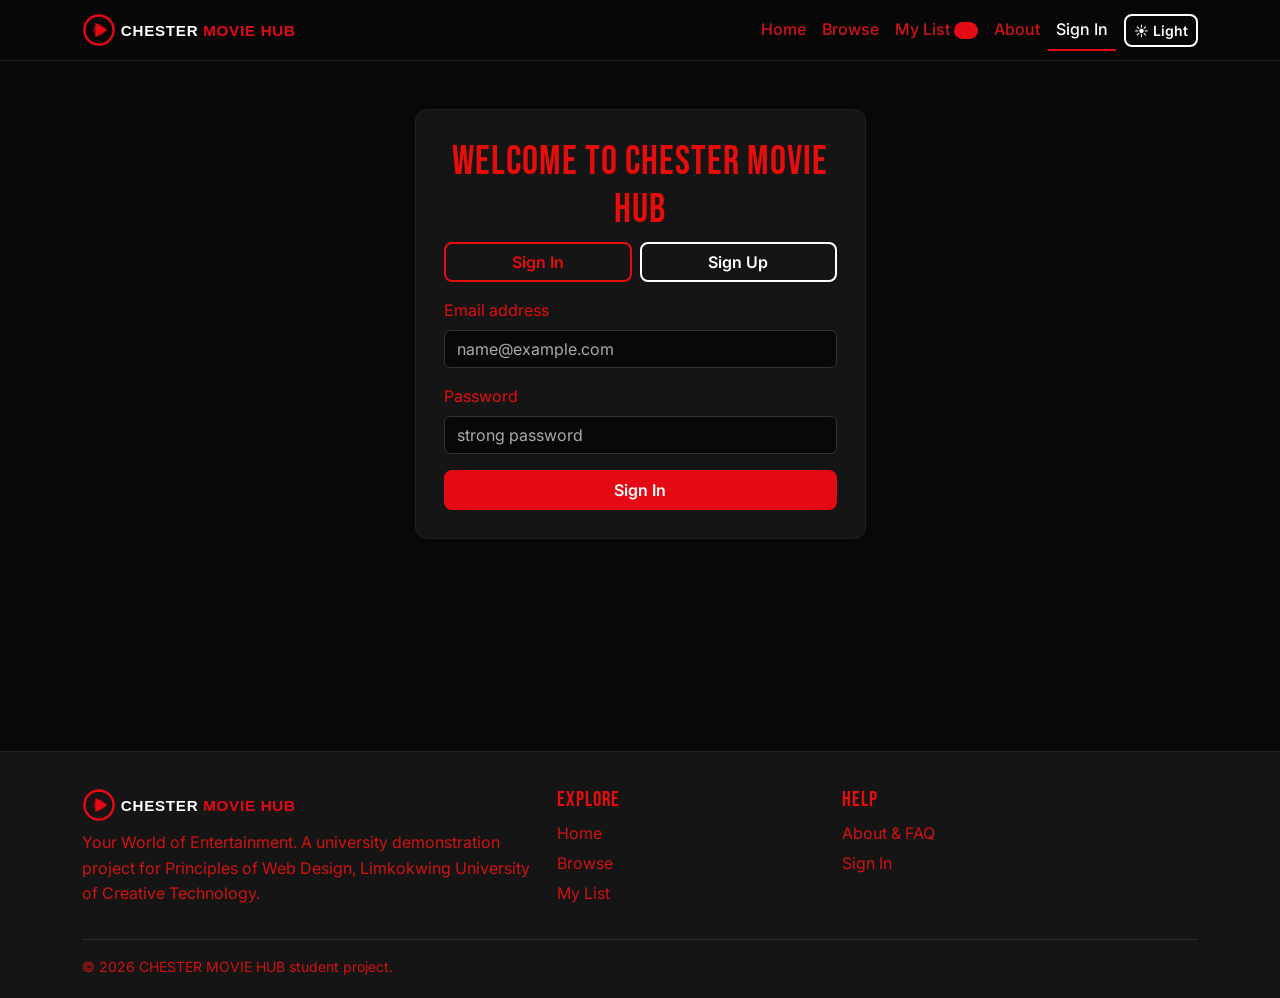
<file: signin.html>
<!DOCTYPE html>
<html lang="en" data-bs-theme="dark">
<head>
  <meta charset="UTF-8">
  <meta name="viewport" content="width=device-width, initial-scale=1">
  <meta name="description" content="Demo sign in and sign up">
  <title>Sign In | CHESTER MOVIE HUB</title>
  <link rel="icon" href="images/logo.svg" type="image/svg+xml">
  <link rel="preconnect" href="https://fonts.googleapis.com">
  <link href="https://fonts.googleapis.com/css2?family=Bebas+Neue&family=Inter:wght@400;500;600&display=swap" rel="stylesheet">
  <!-- Bootstrap 5 (CDN): navbar, grid, buttons, forms, modal, accordion, spacing utilities -->
  <link href="https://cdn.jsdelivr.net/npm/bootstrap@5.3.3/dist/css/bootstrap.min.css" rel="stylesheet">
  <link href="css/style.css" rel="stylesheet">
</head>
<body>
<header>
  <nav id="mainNav" class="navbar navbar-expand-lg sticky-top">
    <div class="container">
      <a class="navbar-brand" href="index.html"><img class="brand-logo" src="images/logo.svg" alt="CHESTER MOVIE HUB logo"></a>
      <button class="navbar-toggler" type="button" data-bs-toggle="collapse" data-bs-target="#navMenu" aria-controls="navMenu" aria-expanded="false" aria-label="Toggle navigation"><span class="navbar-toggler-icon"></span></button>
      <div class="collapse navbar-collapse" id="navMenu">
        <ul class="navbar-nav ms-auto">
          <li class="nav-item"><a class="nav-link" href="index.html">Home</a></li>
          <li class="nav-item"><a class="nav-link" href="browse.html">Browse</a></li>
          <li class="nav-item"><a class="nav-link" href="my-list.html">My List<span class="list-badge" id="listCount">0</span></a></li>
          <li class="nav-item"><a class="nav-link" href="about.html">About</a></li>
          <li class="nav-item"><a class="nav-link active" href="signin.html" aria-current="page">Sign In</a></li>
        </ul>
      </div>
    </div>
  </nav>
</header>
<main class="container py-5">
  <div class="row justify-content-center"><div class="col-12 col-md-8 col-lg-5">
    <div class="form-panel">
      <h1 class="text-center">Welcome to CHESTER MOVIE HUB</h1>
      
      <div class="d-flex gap-2 mb-3">
        <button type="button" class="btn btn-outline-cine flex-fill active" data-form="signin">Sign In</button>
        <button type="button" class="btn btn-outline-cine flex-fill" data-form="signup">Sign Up</button>
      </div>
      <section id="signinPanel" aria-label="Sign in form">
        <form id="signinForm" novalidate>
          <div class="mb-3"><label for="signinEmail" class="form-label">Email address</label><input type="email" class="form-control" id="signinEmail" placeholder="name@example.com" autocomplete="off"><div class="invalid-feedback"></div></div>
          <div class="mb-3"><label for="signinEmail" class="form-label">Password</label><input type="Password" class="form-control" id="Enter password" placeholder="strong password" autocomplete="off"><div class="invalid-feedback"></div></div>
          <button type="submit" class="btn btn-cine w-100">Sign In</button>
        </form>
        <div id="signinAlert" role="alert"></div>
      </section>
      <section id="signupPanel" class="d-none" aria-label="Sign up form">
        <form id="signupForm" novalidate>
          <div class="mb-3"><label for="signupName" class="form-label">Name</label><input type="text" class="form-control" id="signupName" placeholder="Your name" autocomplete="off"><div class="invalid-feedback"></div></div>
          <div class="mb-3"><label for="signupEmail" class="form-label">Email address</label><input type="email" class="form-control" id="signupEmail" placeholder="name@example.com" autocomplete="off"><div class="invalid-feedback"></div></div>
          <button type="submit" class="btn btn-cine w-100">Sign Up</button>
        </form>
        <div id="signupAlert" role="alert"></div>
      </section>
    </div>
  </div></div>
</main>

<footer id="siteFooter">
  <div class="container">
    <div class="row g-4">
      <div class="col-12 col-md-5"><img class="brand-logo mb-2" src="images/logo.svg" alt="CHESTER MOVIE HUB logo"><p>Your World of Entertainment. A university demonstration project for Principles of Web Design, Limkokwing University of Creative Technology.</p></div>
      <div class="col-6 col-md-3"><h3>Explore</h3><ul><li><a href="index.html">Home</a></li><li><a href="browse.html">Browse</a></li><li><a href="my-list.html">My List</a></li></ul></div>
      <div class="col-6 col-md-4"><h3>Help</h3><ul><li><a href="about.html">About &amp; FAQ</a></li><li><a href="signin.html">Sign In</a></li></ul></div>
    </div>
    <hr class="border-secondary">
    <p class="small mb-0">&copy; <span id="year">2026</span> CHESTER MOVIE HUB student project.</p>
  </div>
</footer>
<script src="https://cdn.jsdelivr.net/npm/bootstrap@5.3.3/dist/js/bootstrap.bundle.min.js"></script>
<script src="js/movies.js"></script>
<script src="js/watchlist.js"></script>
<script src="js/script.js"></script>
<script src="js/validation.js"></script>
</body>
</html>
</file>
<file: css/style.css>
/* ==========================================================
   CHESTER MOVIE HUB - main stylesheet
   Sections: 1 Variables | 2 Base | 3 Navbar | 4 Hero | 5 Movie rows & grid
             6 Cards | 7 Details | 8 Forms | 9 Footer | 10 Media queries
   ========================================================== */

/* 1. VARIABLES - one place to change the colour scheme */
:root {
  --bg: #080808;          /* primary background */
  --bg-alt: #151515;      /* secondary background (charcoal) */
  --red: #E50914;         /* primary accent */
  --red-dark: #B20710;    /* secondary accent */
  --text: #e60d0d;
  --muted: #d01313;
  --radius: 12px;
}

/* 2. BASE - ELEMENT SELECTORS */
html { scroll-behavior: smooth; }
body {
  background-color: var(--bg);
  color: var(--text);
  font-family: "Inter", "Segoe UI", Arial, sans-serif;
  margin: 0;
  overflow-x: hidden;               /* stops sideways scrolling on phones */
}
h1, h2, h3 { font-family: "Bebas Neue", Impact, "Arial Narrow", sans-serif; letter-spacing: 1px; }
h2 { font-size: 2rem; }
p { color: var(--muted); line-height: 1.6; }
a { color: var(--text); text-decoration: none; }
a:hover { color: var(--red); }
img { max-width: 100%; height: auto; }   /* responsive images */
main { min-height: 70vh; }

/* Visible keyboard focus (focus state requirement) */
a:focus-visible, button:focus-visible, input:focus-visible, select:focus-visible {
  outline: 3px solid var(--red);
  outline-offset: 2px;
}

/* Buttons: Bootstrap .btn + our own look */
.btn-cine { background: var(--red); border: 2px solid var(--red); color: #fff; font-weight: 600; border-radius: 8px; }
.btn-cine:hover { background: var(--red-dark); border-color: var(--red-dark); color: #fff; }
.btn-outline-cine { background: transparent; border: 2px solid #fff; color: #fff; font-weight: 600; border-radius: 8px; }
.btn-outline-cine:hover { background: #fff; color: #000; }

/* 3. NAVBAR */
#mainNav { background: rgba(8, 8, 8, .95); border-bottom: 1px solid #222; }
.brand-logo { height: 34px; width: auto; }
#mainNav .nav-link { color: var(--muted); font-weight: 500; }
#mainNav .nav-link:hover, #mainNav .nav-link.active { color: #fff; }
#mainNav .nav-link.active { border-bottom: 2px solid var(--red); }
.nav-search { gap: 6px; max-width: 340px; }
.nav-search .form-control { min-width: 150px; border-radius: 8px; }
.nav-search .btn { white-space: nowrap; }
@media (max-width: 991px) { .nav-search { max-width: 100%; } }
.list-badge { background: var(--red); border-radius: 20px; padding: 1px 8px; font-size: .75rem; margin-left: 4px; }

/* 4. HERO BANNER (home page) */
.hero {
  min-height: 80vh;
  display: flex;                    /* flexbox: centre content vertically */
  align-items: center;
  background: linear-gradient(90deg, #080808 25%, rgba(8,8,8,.2)), url("../images/banners/hero.svg") center / cover no-repeat;
}
.hero h1 { font-size: clamp(3rem, 9vw, 6rem); line-height: 1; }
.hero .tagline { color: var(--red); font-weight: 600; }
.hero p.lead { max-width: 520px; }

/* 5. MOVIE ROWS & GRID */
.section-title { border-left: 4px solid var(--red); padding-left: 12px; margin: 40px 0 16px; }
.movie-row {                         /* horizontal scrolling row on the home page */
  display: flex; gap: 16px; overflow-x: auto; padding-bottom: 12px;
}
.movie-row .movie-card { flex: 0 0 180px; }
.movie-grid {                        /* CSS Grid on the browse / my list pages */
  display: grid; gap: 20px;
  grid-template-columns: repeat(auto-fill, minmax(170px, 1fr));
}
#searchInput, .form-select { background: var(--bg-alt); color: #fff; border: 1px solid #333; }
#searchInput::placeholder { color: #888; }
.genre-btn { border-radius: 20px; }
.genre-btn.active { background: var(--red); border-color: var(--red); }

/* 6. MOVIE CARDS */
.movie-card {
  background: var(--bg-alt); border: 1px solid #222; border-radius: var(--radius);
  overflow: hidden; display: flex; flex-direction: column;
  transition: transform .25s ease, box-shadow .25s ease;
}
.movie-card:hover { transform: translateY(-6px) scale(1.02); box-shadow: 0 10px 25px rgba(229, 9, 20, .35); }
.movie-card img { width: 100%; aspect-ratio: 2 / 3; object-fit: cover; display: block; }
.movie-card .card-body { padding: 10px; display: flex; flex-direction: column; gap: 6px; flex: 1; }
.movie-card h3 { font-size: 1.2rem; margin: 0; }
.movie-meta { font-size: .8rem; color: var(--muted); margin: 0; }
.movie-card .btn { font-size: .8rem; padding: 4px 8px; }
.movie-actions { margin-top: auto; display: flex; flex-wrap: wrap; gap: 6px; }

/* 7. DETAILS PAGE */
.details-poster { border-radius: var(--radius); box-shadow: 0 0 30px rgba(229, 9, 20, .3); }
.badge-genre { background: var(--red-dark); font-weight: 500; }
.modal-content { background: var(--bg-alt); }
.cv-toast {                          /* feedback message */
  position: fixed; bottom: 20px; right: 20px; z-index: 2000;
  background: var(--red); color: #fff; padding: 12px 18px; border-radius: 8px; max-width: 80vw;
}

/* 8. FORMS & ABOUT */
.form-panel { background: var(--bg-alt); border-radius: var(--radius); padding: 28px; border: 1px solid #222; }
.form-control { background: var(--bg); color: #fff; border: 1px solid #333; }
.form-control:focus { background: var(--bg); color: #fff; border-color: var(--red); box-shadow: 0 0 0 .2rem rgba(229, 9, 20, .3); }
.demo-note { border: 1px dashed var(--red); border-radius: 8px; padding: 10px 14px; color: var(--muted); font-size: .9rem; }
.accordion { --bs-accordion-bg: var(--bg-alt); --bs-accordion-color: #d42020; --bs-accordion-btn-bg: var(--bg-alt); --bs-accordion-btn-color: #cb1313; --bs-accordion-active-bg: #222; --bs-accordion-active-color: #fff; --bs-accordion-border-color: #333; }
.accordion-button::after { filter: invert(1); }
.feature-box { background: var(--bg-alt); border-radius: var(--radius); padding: 20px; height: 100%; border-top: 3px solid var(--red); }

/* 9. FOOTER */
#siteFooter { background: var(--bg-alt); border-top: 1px solid #222; padding: 36px 0 20px; margin-top: 60px; }
#siteFooter h3 { font-size: 1.3rem; }
#siteFooter ul { list-style: none; padding: 0; }
#siteFooter li { margin-bottom: 6px; }
#siteFooter a { color: var(--muted); }
#siteFooter a:hover { color: var(--red); }

/* 10. MEDIA QUERIES */
@media (max-width: 991px) {            /* tablets */
  .movie-grid { grid-template-columns: repeat(auto-fill, minmax(150px, 1fr)); }
}
@media (max-width: 575px) {            /* phones */
  .hero { min-height: 65vh; text-align: left; }
  .movie-grid { grid-template-columns: repeat(2, 1fr); gap: 12px; }
  .movie-row .movie-card { flex-basis: 140px; }
  h2 { font-size: 1.6rem; }
}
@media (prefers-reduced-motion: reduce) {
  * { transition: none !important; scroll-behavior: auto !important; }
}


/* EXTRA FEATURES: genre chips, sorting and optional light theme */
.quick-explore { border-bottom: 1px solid #242424; }
.quick-label { color: var(--muted); font-size: .9rem; font-weight: 600; }
.genre-chip {
  display: inline-block; padding: 7px 13px; border: 1px solid #444;
  border-radius: 20px; color: #eee; font-size: .85rem; transition: .2s ease;
}
.genre-chip:hover { background: var(--red); border-color: var(--red); color: #fff; }
.sort-select { width: auto; min-width: 155px; background-color: var(--bg-alt); color: #fff; border-color: #444; }
.theme-toggle { white-space: nowrap; }
.light-theme { --bg: #f3f3f3; --bg-alt: #ffffff; --text: #171717; --muted: #555; background: var(--bg); color: var(--text); }
.light-theme #mainNav { background: rgba(255,255,255,.96); border-bottom-color: #ddd; }
.light-theme #mainNav .nav-link { color: #444; }
.light-theme #mainNav .nav-link.active, .light-theme #mainNav .nav-link:hover { color: #111; }
.light-theme .movie-card { border-color: #ddd; box-shadow: 0 4px 14px rgba(0,0,0,.08); }
.light-theme .genre-chip { color: #222; border-color: #bbb; }
.light-theme .genre-chip:hover { color: #fff; }
.light-theme .form-control, .light-theme #searchInput, .light-theme .sort-select { background: #fff; color: #171717; border-color: #bbb; }
.light-theme #siteFooter { background: #e7e7e7; border-color: #ccc; }
.light-theme .btn-outline-cine { color: var(--text); border-color: var(--text); }
.light-theme .btn-outline-cine:hover { background: #222; color: #fff; }
@media (max-width: 575px) {
  .quick-explore { padding-left: 12px; padding-right: 12px; }
  .theme-toggle { margin: 8px 0; }
}

/* Group developer profiles on the About page */
.developer-card{overflow:hidden;border:1px solid rgba(255,255,255,.12);border-radius:14px;background:rgba(255,255,255,.045);transition:transform .2s ease,border-color .2s ease}
.developer-card:hover{transform:translateY(-4px);border-color:rgba(229,9,20,.7)}
.developer-photo{display:block;width:100%;height:250px;object-fit:cover;object-position:center;background:#171717}
.developer-card h3{margin:0 0 .35rem;font-size:1.2rem}
.developer-card p{color:#d60e0e;font-size:.92rem}
\n/* Local MP4 trailer player */\n#trailerVideo { object-fit: contain; }\n
</file>
